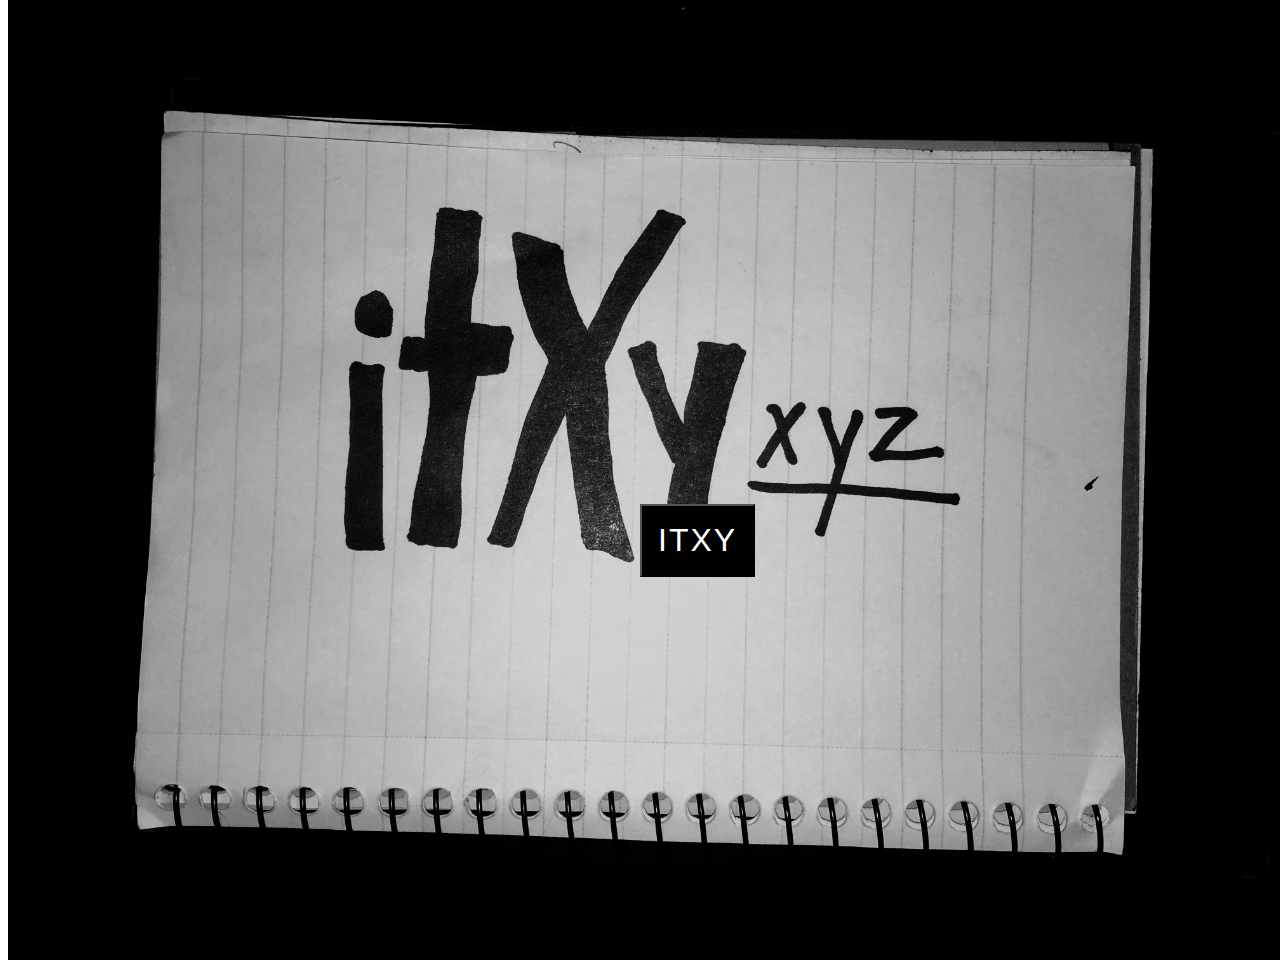
<file: www/index.html>
<!DOCTYPE html>
<html lang="en">
  <head>
    <meta charset="UTF-8" />
    <meta
      name="viewport"
      content="width=device-width, shrink-to-fit=0, user-scalable=no, minimum-scale=1.0, maximum-scale=1.0"
    />
    <title>ITXY.xyz</title>
    <link rel="stylesheet" href="main.css" />
  </head>

  <body>
    <img style="width:100%;" src="images/bg.jpg" />
    <button class="border">ITXY</button>
    <img style="display:none; width:100%;" src="images/itxy.jpg" />

    <script type="text/javascript">
      Array.from(document.body.querySelectorAll("img"))[0].addEventListener(
        "click",
        function() {
          Array.from(document.body.querySelectorAll("img"))[0].style.display =
            "none";
          Array.from(document.body.querySelectorAll("img"))[1].style.display =
            "block";
        }
      );
    </script>
  </body>
</html>
</file>
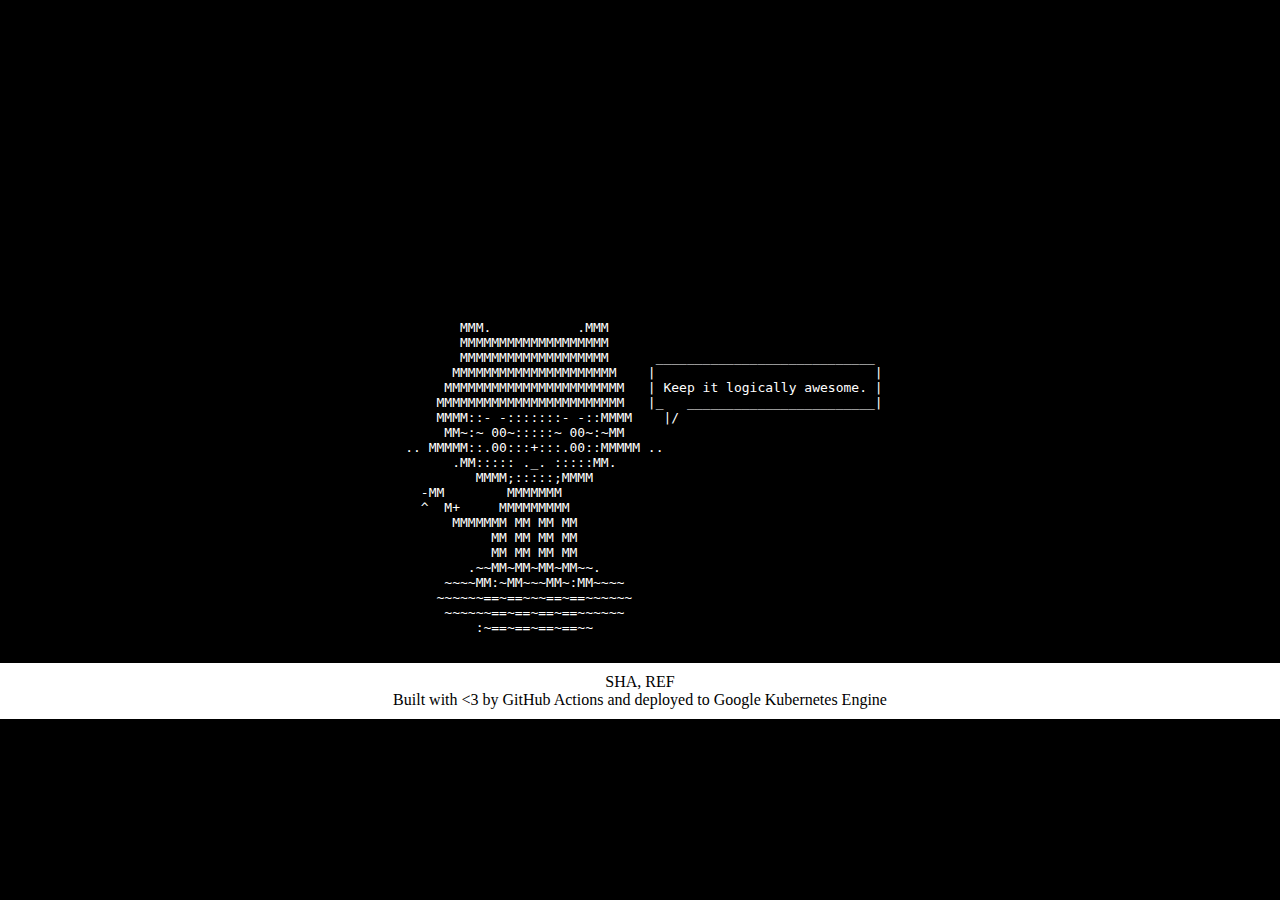
<file: gke/site/index.html>
<!--
 Copyright 2019 Google LLC

 Licensed under the Apache License, Version 2.0 (the "License"); you may not use this file except in
 compliance with the License. You may obtain a copy of the License at

        https://www.apache.org/licenses/LICENSE-2.0

 Unless required by applicable law or agreed to in writing, software distributed under the License
 is distributed on an "AS IS" BASIS, WITHOUT WARRANTIES OR CONDITIONS OF ANY KIND, either express or
 implied. See the License for the specific language governing permissions and limitations under the
 License.
-->

<!DOCTYPE html>
<html>

<head>
    <meta charset="utf-8">
    <meta name="description" content="zen">
    <title>zen</title>
    <!-- <link rel="stylesheet" href="css/main.css"> -->
    <style>
        html {
            height: 100%;
        }
        body {
/*             min-height: 100%; */
            display: grid;
            grid-template-rows: 1fr auto;
            background-color: #000;
            margin: 0px;
        }
        pre.container {
            font-family: monospace;
            color: #fff;
            background-color: #000;
            margin-left: auto;
            margin-right: auto;
            margin-top: 25%;
        }
        footer.footer {
            grid-row-start: 2;
            grid-row-end: 3;
            background-color: #fff;
            color: #000;
            text-align: center;
            padding: 10px;
        }
    </style>
</head>

<body>
    <pre id="content" class="container">
        MMM.           .MMM
        MMMMMMMMMMMMMMMMMMM
        MMMMMMMMMMMMMMMMMMM      ____________________________
       MMMMMMMMMMMMMMMMMMMMM    |                            |
      MMMMMMMMMMMMMMMMMMMMMMM   | Keep it logically awesome. |
     MMMMMMMMMMMMMMMMMMMMMMMM   |_   ________________________|
     MMMM::- -:::::::- -::MMMM    |/
      MM~:~ 00~:::::~ 00~:~MM
 .. MMMMM::.00:::+:::.00::MMMMM ..
       .MM::::: ._. :::::MM.
          MMMM;:::::;MMMM
   -MM        MMMMMMM
   ^  M+     MMMMMMMMM
       MMMMMMM MM MM MM
            MM MM MM MM
            MM MM MM MM
         .~~MM~MM~MM~MM~~.
      ~~~~MM:~MM~~~MM~:MM~~~~
     ~~~~~~==~==~~~==~==~~~~~~
      ~~~~~~==~==~==~==~~~~~~
          :~==~==~==~==~~
    </pre>
    <footer class="footer">
        SHA, REF<br>
        Built with &lt;3 by GitHub Actions and deployed to Google Kubernetes Engine
    </footer>
    <script>
        // GET /zen
        (function () {
            document.addEventListener("DOMContentLoaded", function (event) {
                req = new XMLHttpRequest();

                req.onreadystatechange = function process() {
                    if (req.readyState === XMLHttpRequest.DONE && req.status === 200) {
                        document.getElementById("content").innerText = req.responseText;
                    }
                };

                req.open("GET", "https://api.github.com/octocat", true);
                req.send();
            });
        })();
    </script>

</body>

</html>
</file>
<file: www/main.css>
body{
  overflow: hidden;
}

img{
  position: absolute;
  top:0;
  cursor: pointer;
}

.border{
  position: absolute;
  top:56%;
  left:50%;
  padding: 1rem;
  font-size: 2rem;
  letter-spacing: 2px;
  color:white;
  background-color: black;
  animation-duration: 3s;
  animation-name: opac;
  animation-direction: alternate;
  animation-iteration-count: infinite;
  cursor: pointer;
}

@keyframes opac {
  from {
    background-color: #000;
  }

  to {
    background-color: #999;
  }
}
</file>
<file: gke/site/css/main.css>
/*
 * Copyright 2019 Google LLC
 *
 * Licensed under the Apache License, Version 2.0 (the "License");
 * you may not use this file except in compliance with the License.
 * You may obtain a copy of the License at
 *
 *     http://www.apache.org/licenses/LICENSE-2.0
 *
 * Unless required by applicable law or agreed to in writing, software
 * distributed under the License is distributed on an "AS IS" BASIS,
 * WITHOUT WARRANTIES OR CONDITIONS OF ANY KIND, either express or implied.
 * See the License for the specific language governing permissions and
 * limitations under the License.
 */
@import url(//fonts.googleapis.com/css?family=Inconsolata:400,700|Montserrat:700);article,aside,details,figcaption,figure,footer,header,hgroup,main,nav,section,summary{display:block}audio,canvas,video{display:inline-block}audio:not([controls]){display:none;height:0}[hidden],template{display:none}html{font-family:sans-serif;-ms-text-size-adjust:100%;-webkit-text-size-adjust:100%}body{margin:0}a{background:transparent}a:focus{outline:thin dotted}a:active,a:hover{outline:0}h1{font-size:2em;margin:0.67em 0}abbr[title]{border-bottom:1px dotted}b,strong{font-weight:bold}dfn{font-style:italic}hr{-moz-box-sizing:content-box;box-sizing:content-box;height:0}mark{background:#ff0;color:#000}code,kbd,pre,samp{font-family:monospace, serif;font-size:1em}pre{white-space:pre-wrap}q{quotes:"\201C" "\201D" "\2018" "\2019"}small{font-size:80%}sub,sup{font-size:75%;line-height:0;position:relative;vertical-align:baseline}sup{top:-0.5em}sub{bottom:-0.25em}img{border:0}svg:not(:root){overflow:hidden}figure{margin:0}fieldset{border:1px solid #c0c0c0;margin:0 2px;padding:0.35em 0.625em 0.75em}legend{border:0;padding:0}button,input,select,textarea{font-family:inherit;font-size:100%;margin:0}button,input{line-height:normal}button,select{text-transform:none}button,html input[type="button"],input[type="reset"],input[type="submit"]{-webkit-appearance:button;cursor:pointer}button[disabled],html input[disabled]{cursor:default}input[type="checkbox"],input[type="radio"]{box-sizing:border-box;padding:0}input[type="search"]{-webkit-appearance:textfield;-moz-box-sizing:content-box;-webkit-box-sizing:content-box;box-sizing:content-box}input[type="search"]::-webkit-search-cancel-button,input[type="search"]::-webkit-search-decoration{-webkit-appearance:none}button::-moz-focus-inner,input::-moz-focus-inner{border:0;padding:0}textarea{overflow:auto;vertical-align:top}table{border-collapse:collapse;border-spacing:0}html{font:16px/1.5 Inconsolata, sans-serif}@media (min-width: 30rem){html{font-size:20px}}body{margin:2rem 0 5rem;color:#333}@media (min-width: 30rem){body{margin-top:5rem}}a{color:#0074d9;text-decoration:none}a:hover,a:focus{text-decoration:underline}h1,h2,h3,h4,h5,h6{font-family:Montserrat, sans-serif;margin:0 0 0.5rem -0.1rem;line-height:1;color:#111;text-rendering:optimizeLegibility}h1{font-size:2.5rem;margin-bottom:1rem}@media (min-width: 30rem){h1{font-size:3rem;margin-bottom:3rem}}h1 a{color:inherit}h2{margin-top:2rem;font-size:1.25rem;margin-bottom:0.75rem}@media (min-width: 30rem){h2{margin-top:2.5rem;font-size:1.5rem;margin-bottom:1rem}}h3,h4,h5,h6{margin-top:1.5rem;font-size:1rem;text-transform:uppercase}p,ul,ol,dl,table,pre,blockquote{margin-top:0;margin-bottom:1rem}ul,ol{padding-left:1.5rem}dd{margin-left:1.5rem}blockquote{margin-left:0;margin-right:0;padding:.5rem 1rem;border-left:.25rem solid #ccc;color:#666}blockquote p:last-child{margin-bottom:0}hr{border:none;margin:1.5rem 0;border-bottom:1px solid #ccc;position:relative;top:-1px}.container img,.container iframe{max-width:100%}.container img{margin:0 auto;display:block}table{width:100%;border:1px solid #ccc;border-collapse:collapse}td,th{padding:.25rem .5rem;border:1px solid #ccc}pre,code{font-family:inherit;background-color:#eee}pre{padding:.5rem 1rem;font-size:0.8rem}code{padding:.1rem .25rem}pre>code{padding:0}.container{max-width:30rem;margin:0 auto;padding:0 1rem}.hll{background-color:#ffc}.c{color:#999}.err{color:#AA0000;background-color:#faa}.k{color:#006699}.o{color:#555}.cm{color:#0099FF;font-style:italic}.cp{color:#099}.c1{color:#999}.cs{color:#999}.gd{background-color:#FFCCCC;border:1px solid #c00}.ge{font-style:italic}.gr{color:red}.gh{color:#003300}.gi{background-color:#CCFFCC;border:1px solid #0c0}.go{color:#aaa}.gp{color:#000099}.gu{color:#003300}.gt{color:#9c6}.kc{color:#006699}.kd{color:#006699}.kn{color:#006699}.kp{color:#069}.kr{color:#006699}.kt{color:#007788}.m{color:#f60}.s{color:#d44950}.na{color:#4f9fcf}.nb{color:#366}.nc{color:#00AA88}.no{color:#360}.nd{color:#99f}.ni{color:#999999}.ne{color:#CC0000}.nf{color:#c0f}.nl{color:#99f}.nn{color:#00CCFF}.nt{color:#2f6f9f}.nv{color:#033}.ow{color:#000000}.w{color:#bbb}.mf{color:#f60}.mh{color:#f60}.mi{color:#f60}.mo{color:#f60}.sb{color:#c30}.sc{color:#c30}.sd{color:#CC3300;font-style:italic}.s2{color:#c30}.se{color:#CC3300}.sh{color:#c30}.si{color:#a00}.sx{color:#c30}.sr{color:#3aa}.s1{color:#c30}.ss{color:#fc3}.bp{color:#366}.vc{color:#033}.vg{color:#033}.vi{color:#033}.il{color:#f60}.css .o,.css .o+.nt,.css .nt+.nt{color:#999}
</file>
